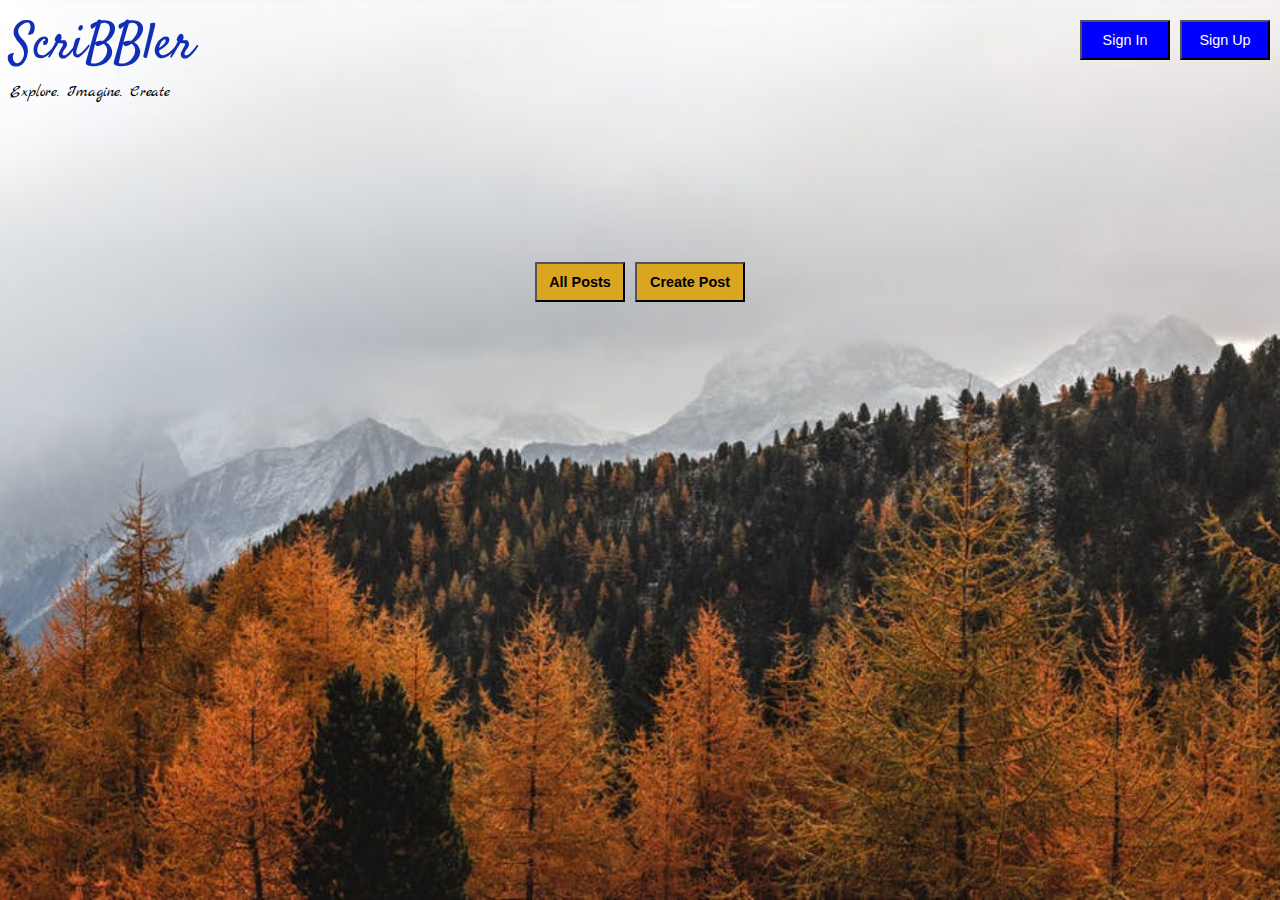
<file: index.html>
<!DOCTYPE html>
<html>
<head>

    <!-- Place all CSS for header in this file -->
    <link href='css\header.css' rel='stylesheet' type='text/css'>

    <!-- Place all CSS for the rest of the elements in this file -->
    <link href='css\index.css' rel='stylesheet' type='text/css'>

	<!-- Place all CSS for fonts in this file -->
    <link href='css\font.css' rel='stylesheet' type='text/css'>

    <title>UpGrad Project</title>



</head>
<body>
    <div id="main-container-div">

        <div class="header">

            <!-- Insert code for Sign Up, Sign In button here. Add code for "ScriBBler" heading and the sub-heading -->
            <input class="signUp" type="button" value="Sign Up" id="SignUp">
            <input class="signIn" type="button" value="Sign In" id="SignIn">
           
            <p id="heading" class="logo-title">ScriBBler</a>
            <p class="sub-heading">Explore. Imagine. Create</p>
        

        </div>
           
        <div class="postButtons">

           <!-- Insert code for All Posts & Create Post button here -->
           <input class="All Posts" type="button" id="allPosts" value="All Posts">
           <input class="Create Post" type="button" id="createPosts" value="Create Post">
           

        </div>
    </div>

    <div id="signInModal" class ="modal" >


        <!-- Insert code for Sign In modal here -->  
        <div class="SignIn-modal-content">
            <span id="close"> &times;</span>
            <p class="heading">Welcome Back!</p>
            <hr />
            <p class="userName">UserName</p>
            <input type="text" class="inputUserName" placeholder="Enter UserName" required/>
            <p class="password">Password</p>
            <input type="password" class="inputPassword" placeholder="Enter Password" required/>
            <input type="button" value="Sign In" class="signInModal"/> 
            <p class="modal_bottom">Not a Member?&nbsp;<a href="#" id="hyperlink">Sign Up</a></p>             

        </div>     
    </div>

    <div id="signUpModal" class="modal">

        <!-- Insert code for Sign Up modal here -->
        <!-- Modal content -->
        <div class="SignUp-modal-content">
          <span class="close">&times;</span>
          <p class="heading">Get Started</p>
          <hr />
          <p class="fullName">Full Name</p>
          <input type="text" class="inputFullName" placeholder="Enter Full Name" required/>
          <p class="userName">UserName</p>
          <input type="text" class="inputUserName" placeholder="Enter UserName" required/>
          <p class="password">Password</p>
          <input type="password" class="inputPassword" placeholder="Enter Password" required/>
          <p class="confirmPassword">Confirm Password</p>
          <input type="password" class="inputConfirmPassword" placeholder="Confirm Password" required/>
          <input type="button" value="Sign Up" class="signUpModal"/>              
        </div>          

    </div>

    <div id="createPostModal" class="modal">

        <!-- Insert code for Create Post modal here -->
        <div class="CreatePost-modal-content">
            <span id="close1"> &times;</span>
            <p class="heading">New Post</p>
            <hr />
            <p class="title">Title</p>
            <input type="text" class="inputTitle" placeholder="Enter Title" required/>
            <p class="content">Content</p>
            <textarea  rows=5 cols=50 placeholder="What would you like to say?" required class="contentArea"></textarea>
            <input type="button" value="Create Post" class="signInModal"/> 
            
        </div>

    </div>

	<!-- Place all Javascript for header in this file -->
	<script src="js\header.js"></script>
	<!-- Place all Javascript for rest of the elements in this file -->
    <script src="js\index.js"></script>



</body>
</html>
</file>
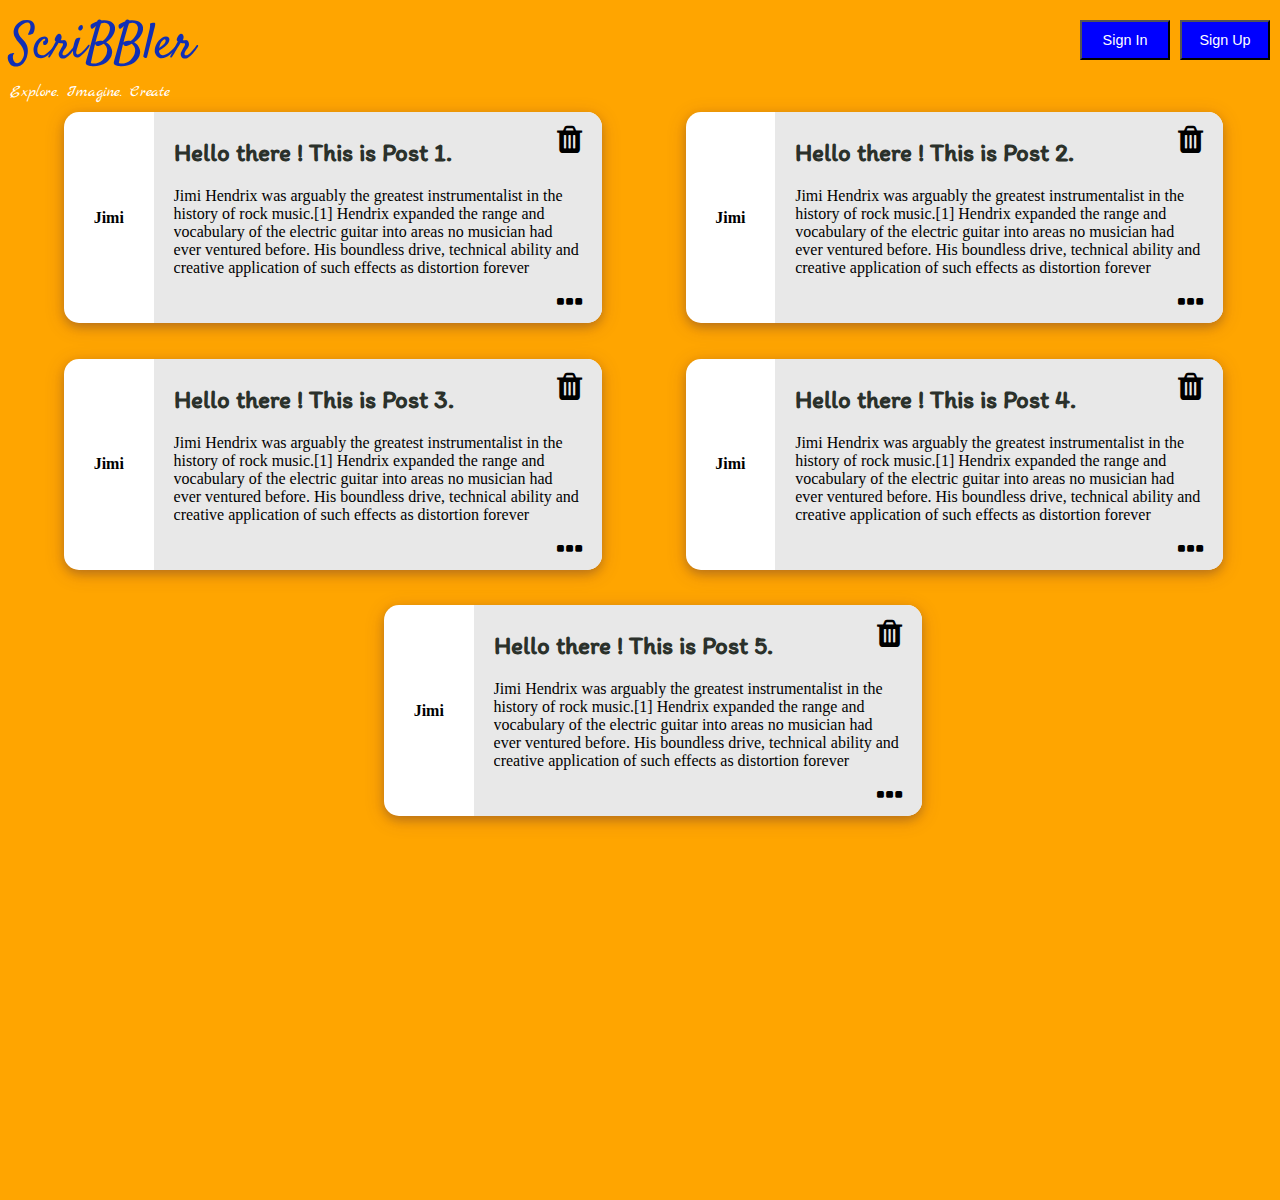
<file: html/bloglist.html>
<!DOCTYPE html>
<html>

<head>
    <link href='..\css\bloglist.css' rel='stylesheet' type='text/css'>    
    <link href='..\css\header.css' rel='stylesheet' type='text/css'>
    <link href='..\css\font.css' rel='stylesheet' type='text/css'>
    <link rel="stylesheet" href="..\font-awesome-4.7.0/css/font-awesome.min.css">
    <style>
    </style>
</head>
<body>
    <div id="main-container-div">
        <div class="header">
                                
            <!-- Insert code for Sign Up, Sign In button here. 
             Add code for "ScriBBler" heading and the sub-heading -->
            <input class="signUp" type="button" value="Sign Up" id="SignUp">
            <input class="signIn" type="button" value="Sign In" id="SignIn">
           
            <p id="heading" class="logo-title">ScriBBler</a>
            <p class="sub-heading">Explore. Imagine. Create</p>
        

        </div>
    </div>

    <div id="signInModal" class ="modal"> 

        <!-- Insert code for Sign In modal here -->
        <div class="SignIn-modal-content">
            <span id="close"> &times;</span>
            <p class="heading">Welcome Back!</p>
            <hr />
            <p class="userName">UserName</p>
            <input type="text" class="inputUserName" placeholder="Enter UserName" required/>
            <p class="password">Password</p>
            <input type="password" class="inputPassword" placeholder="Enter Password" required/>
            <input type="button" value="Sign In" class="signInModal"/> 
            <p class="modal_bottom">Not a Member?&nbsp;<a href="#" id="hyperlink">Sign Up</a></p>  
        </div>           

    </div>     

    <div id="signUpModal" class="modal">

        <!-- Insert code for Sign Up modal here -->
        <div class="SignUp-modal-content">
            <span class="close">&times;</span>
             <p class="heading">Get Started</p>
             <hr />
             <p class="fullName">Full Name</p>
             <input type="text" class="inputFullName" placeholder="Enter Full Name" required/>
             <p class="userName">UserName</p>
             <input type="text" class="inputUserName" placeholder="Enter UserName" required/>
             <p class="password">Password</p>
             <input type="password" class="inputPassword" placeholder="Enter Password" required/>
             <p class="confirmPassword">Confirm Password</p>
             <input type="password" class="inputConfirmPassword" placeholder="Confirm Password" required/>
             <input type="button" value="Sign Up" class="signUpModal"/>              
           </div>          

    </div>

    <div class="allPostsContainer">
      <div class="post">
        <div class="post-left">
            <p class="post-username">Jimi</p>
        </div>
        <div class="post-content">

            <!-- Insert code for Trash icon here -->
            <i id="trash" class="fa fa-trash fa-2x" onclick="displayModal()"></i>
            <p class="post-title">Hello there ! This is Post 1. </p>
            <p class="post-desc">Jimi Hendrix was arguably the greatest instrumentalist in the history of rock music.[1] Hendrix expanded the range and vocabulary of the electric guitar into areas no musician had ever ventured before. His boundless drive, technical ability and creative application of such effects as distortion forever transformed the sound of rock and roll. While creating his unique musical voice and guitar style, Hendrix synthesized diverse genres, including blues, R&B, soul, British rock, American folk music, 1950s rock and roll, psychedelic and jazz.</p>

            <!-- Insert code for ... icon here -->
            <i id="moreIcon" class="fa fa-ellipsis-h fa-2x" onclick="nextPage()"></i>


        </div>
    </div>

    <div class="post">
        <div class="post-left">
            <p class="post-username">Jimi</p>
        </div>
        <div class="post-content">

                <!-- Insert code for Trash icon here -->
                <i id="trash" class="fa fa-trash fa-2x" onclick="displayModal()"></i>


                <p class="post-title">Hello there ! This is Post 2. </p>
                <p class="post-desc">Jimi Hendrix was arguably the greatest instrumentalist in the history of rock music.[1] Hendrix expanded the range and vocabulary of the electric guitar into areas no musician had ever ventured before. His boundless drive, technical ability and creative application of such effects as distortion forever transformed the sound of rock and roll. While creating his unique musical voice and guitar style, Hendrix synthesized diverse genres, including blues, R&B, soul, British rock, American folk music, 1950s rock and roll, psychedelic and jazz.</p>

            
            <!-- Insert code for ... icon here -->
            <i id="moreIcon" class="fa fa-ellipsis-h fa-2x" onclick="nextPage()"></i>

        </div>
    </div>


    <div class="post">
        <div class="post-left">
            <p class="post-username">Jimi</p>
        </div>
        <div class="post-content">

            <!-- Insert code for Trash icon here -->
            <i id="trash" class="fa fa-trash fa-2x" onclick="displayModal()"></i>


                <p class="post-title">Hello there ! This is Post 3. </p>
                <p class="post-desc">Jimi Hendrix was arguably the greatest instrumentalist in the history of rock music.[1] Hendrix expanded the range and vocabulary of the electric guitar into areas no musician had ever ventured before. His boundless drive, technical ability and creative application of such effects as distortion forever transformed the sound of rock and roll. While creating his unique musical voice and guitar style, Hendrix synthesized diverse genres, including blues, R&B, soul, British rock, American folk music, 1950s rock and roll, psychedelic and jazz.</p>

            <!-- Insert code for ... icon here -->
            <i id="moreIcon" class="fa fa-ellipsis-h fa-2x" onclick="nextPage()"></i>


        </div>
    </div>
    <div class="post">
        <div class="post-left">
            <p class="post-username">Jimi</p>
        </div>
        <div class="post-content">

            <!-- Insert code for Trash icon here -->
            <i id="trash" class="fa fa-trash fa-2x" onclick="displayModal()"></i>


                <p class="post-title">Hello there ! This is Post 4. </p>
                <p class="post-desc">Jimi Hendrix was arguably the greatest instrumentalist in the history of rock music.[1] Hendrix expanded the range and vocabulary of the electric guitar into areas no musician had ever ventured before. His boundless drive, technical ability and creative application of such effects as distortion forever transformed the sound of rock and roll. While creating his unique musical voice and guitar style, Hendrix synthesized diverse genres, including blues, R&B, soul, British rock, American folk music, 1950s rock and roll, psychedelic and jazz.</p>

            <!-- Insert code for ... icon here -->
            <i id="moreIcon" class="fa fa-ellipsis-h fa-2x" onclick="nextPage()"></i>


        </div>
    </div>
    <div class="post5">
            <div class="post-left">
                <p class="post-username">Jimi</p>
            </div>
            <div class="post-content">

                <!-- Insert code for Trash icon here -->
                <i id="trash" class="fa fa-trash fa-2x" onclick="displayModal()"></i>


                    <p class="post-title">Hello there ! This is Post 5. </p>
                    <p class="post-desc">Jimi Hendrix was arguably the greatest instrumentalist in the history of rock music.[1] Hendrix expanded the range and vocabulary of the electric guitar into areas no musician had ever ventured before. His boundless drive, technical ability and creative application of such effects as distortion forever transformed the sound of rock and roll. While creating his unique musical voice and guitar style, Hendrix synthesized diverse genres, including blues, R&B, soul, British rock, American folk music, 1950s rock and roll, psychedelic and jazz.</p>
                
                <!-- Insert code for ... icon here -->
                <i id="moreIcon" class="fa fa-ellipsis-h fa-2x" onclick="nextPage()"></i>

            
            </div>
        </div>

        <div id="deleteModal">

            <!-- Insert code for delete modal here -->
            <div class="deleteModal-content">
                <p class="para">Are you sure you want to delete this post?</p>
                <input type="button" value="Yes" class="yes"/>
                <button  class="no" onclick="dModal()">No</button>
              </div>
            
            
        </div>
        
</div>
    <script src="..\js\bloglist.js">  </script>
    <script src="..\js\header.js"> </script>
</body>

</html>
</file>
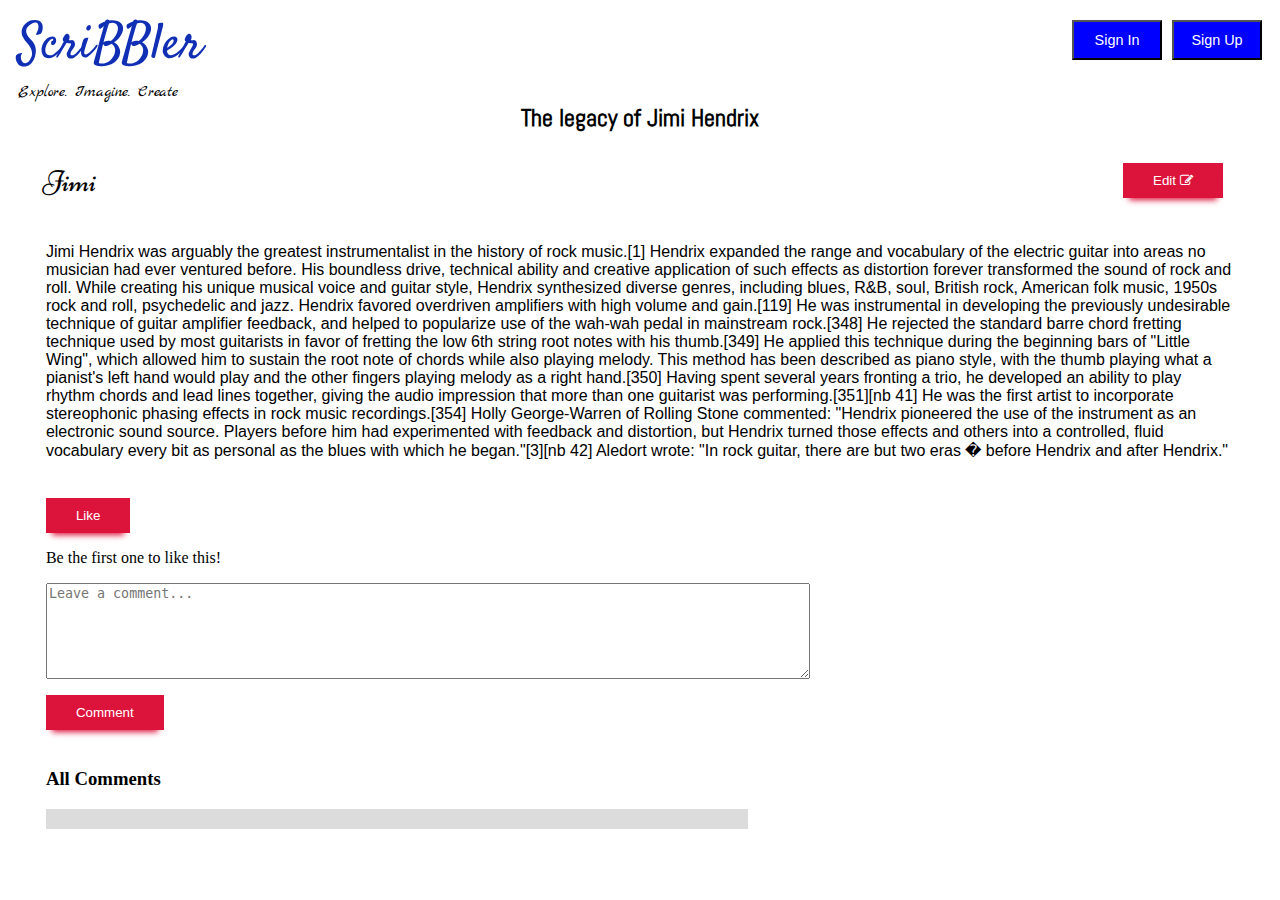
<file: html/post.html>
<!DOCTYPE html>
<html>
<head>
        
    <link href='..\css\post.css' rel='stylesheet' type='text/css'>
    <link href='..\css\header.css' rel='stylesheet' type='text/css'>
    <link rel="stylesheet" href="..\font-awesome-4.7.0/css/font-awesome.min.css">
    <link href='..\css\font.css' rel='stylesheet' type='text/css'>
    
</head>
<body>
        
    <div class="header">
        <!-- Insert code for Sign Up, Sign In button here. 
        Add code for "ScriBBler" heading and the sub-heading -->
        <input class="signUp" type="button" value="Sign Up" id="SignUp">
        <input class="signIn" type="button" value="Sign In" id="SignIn">
              
        <p id="heading" class="logo-title">ScriBBler</a>
        <p class="sub-heading">Explore. Imagine. Create</p>
           
    </div>
        
   
    <div class="blogContent">
        <div id="blogTitle" class="blogTite">
          <h id="blogTitleNew">The legacy of Jimi Hendrix</h>
        </div>
    </div>

<div class="blogAuthor">

    <!-- Insert code for Edit/Save button and  -->
    <button id="edit">Edit&nbsp;<i class="fa fa-edit"></i></button>
    <button id="save">Save&nbsp;<i class="fa fa-save"></i></button>
    <p>Jimi</p>

</div>

<div class="blogText">
    <p id="blogBody">
        Jimi Hendrix was arguably the greatest instrumentalist in the history of rock music.[1] Hendrix expanded the range and vocabulary of the electric guitar into areas no musician had ever ventured before. His boundless drive, technical ability and creative application of such effects as distortion forever transformed the sound of rock and roll. While creating his unique musical voice and guitar style, Hendrix synthesized diverse genres, including blues, R&B, soul, British rock, American folk music, 1950s rock and roll, psychedelic and jazz. Hendrix favored overdriven amplifiers with high volume and gain.[119] He was instrumental in developing the previously undesirable technique of guitar amplifier feedback, and helped to popularize use of the wah-wah pedal in mainstream rock.[348] He rejected the standard barre chord fretting technique used by most guitarists in favor of fretting the low 6th string root notes with his thumb.[349] He applied this technique during the beginning bars of "Little Wing", which allowed him to sustain the root note of chords while also playing melody. This method has been described as piano style, with the thumb playing what a pianist's left hand would play and the other fingers playing melody as a right hand.[350] Having spent several years fronting a trio, he developed an ability to play rhythm chords and lead lines together, giving the audio impression that more than one guitarist was performing.[351][nb 41] He was the first artist to incorporate stereophonic phasing effects in rock music recordings.[354] Holly George-Warren of Rolling Stone commented: "Hendrix pioneered the use of the instrument as an electronic sound source. Players before him had experimented with feedback and distortion, but Hendrix turned those effects and others into a controlled, fluid vocabulary every bit as personal as the blues with which he began."[3][nb 42] Aledort wrote: "In rock guitar, there are but two eras � before Hendrix and after Hendrix."
    </p>
</div>

    <!-- Insert code for Like button, Comment button, Comment box here-->
    <div>
        <button id="like">Like</button>
    </div>
    <div>
       <p id="counter">Be the first one to like this!</p>
    </div>
    <div>
       <textarea rows="6" cols="100" placeholder="Leave a comment..." id="commentArea"></textarea>
    </div>
    <div>
       <button id="commentBtn">Comment</button>
    </div>
    <div>
        <h3 class="commentHead">All Comments</h3>
    </div>
    <div id="commentContainer">
        
    </div>


    <script src="..\js\post.js" ></script>
    <script src="..\js\header.js"> </script>
                
</body>
</html>
</file>
